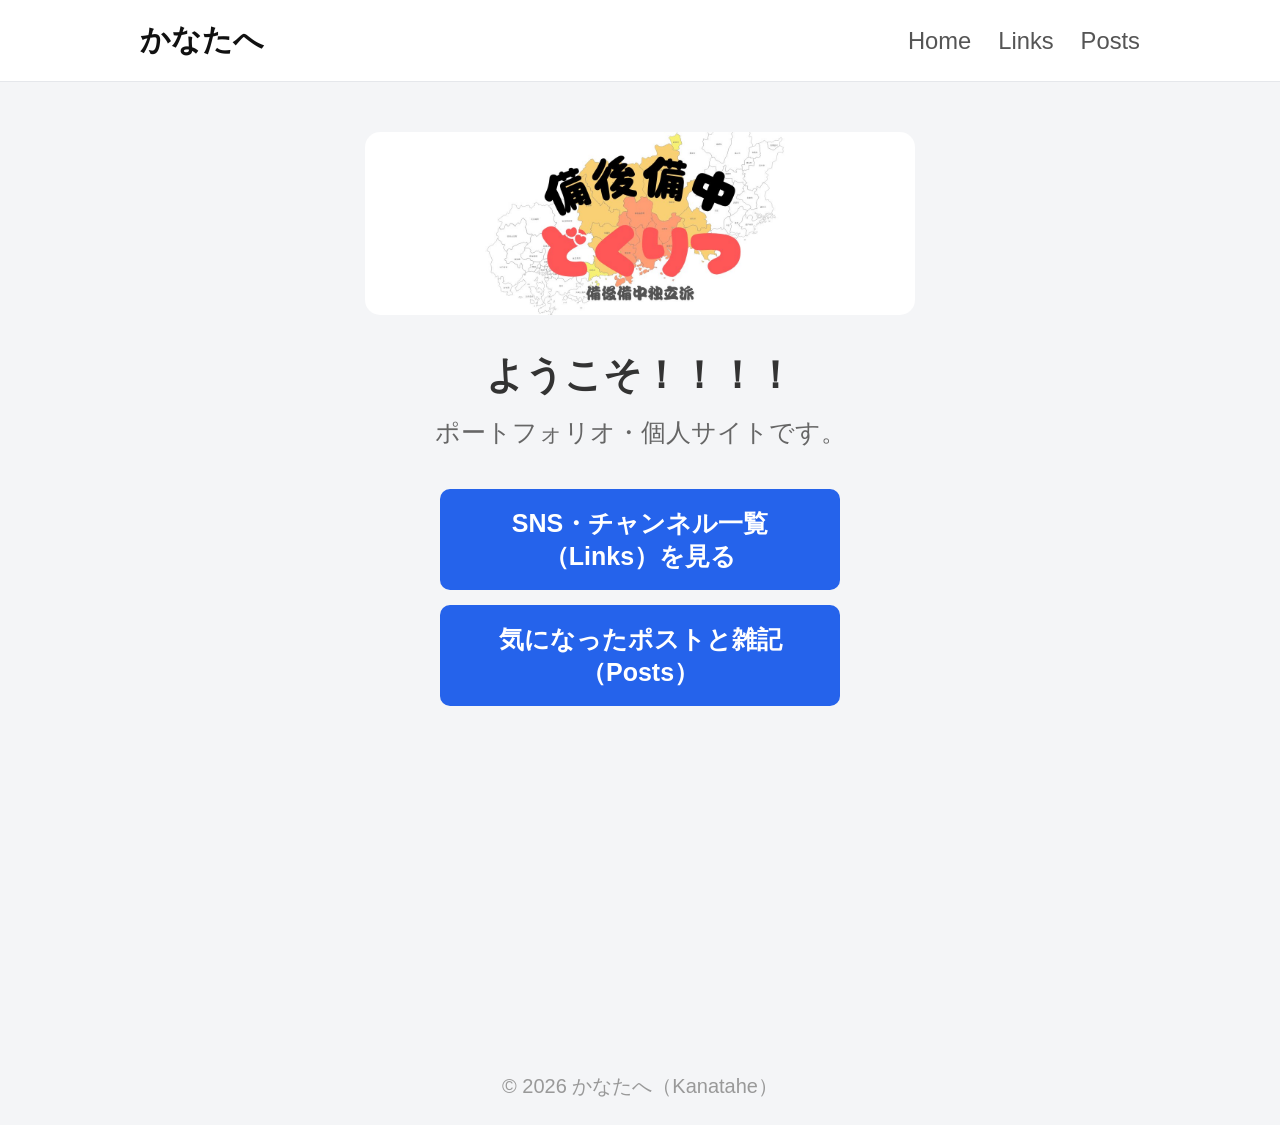
<file: index.html>
<!DOCTYPE html>
<html lang="ja">
<head>
  <meta charset="UTF-8">
  <meta name="viewport" content="width=device-width, initial-scale=1.0">
  <title>My Web Site | トップページ</title>
  <link rel="stylesheet" href="css/style.css">
  <script src="js/common.js" defer></script>
</head>
<body>

  <!-- 共通ヘッダー -->
  <header class="header" id="header-include"></header>

  <main class="container">
    <section class="hero">
      <img src="images/header-bg.jpeg" alt="ヘッダー画像" class="hero-image">
      <h2>ようこそ！！！！</h2>
      <p>ポートフォリオ・個人サイトです。</p>
      
      <div class="cta-box">
        <a href="links.html" class="btn-primary">SNS・チャンネル一覧（Links）を見る</a>
        <a href="posts.html" class="btn-secondary">気になったポストと雑記（Posts）</a>
      </div>
    </section>
  </main>

  <!-- 共通フッター -->
  <footer id="footer-include"></footer>

</body>
</html>
</file>
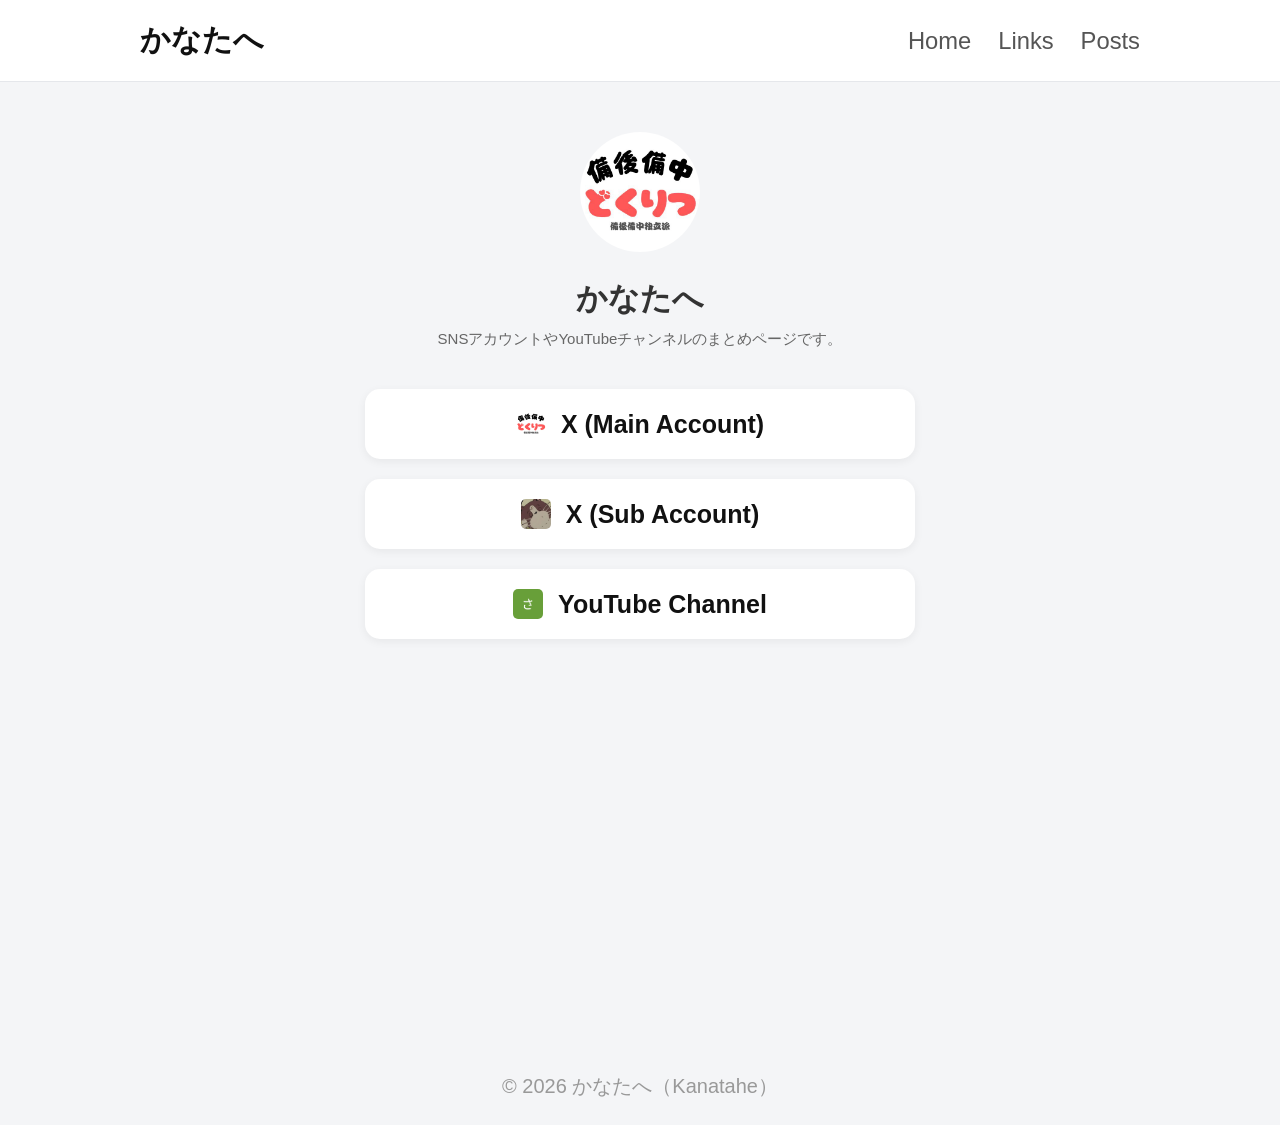
<file: links.html>
<!DOCTYPE html>
<html lang="ja">
<head>
  <meta charset="UTF-8">
  <meta name="viewport" content="width=device-width, initial-scale=1.0">
  <title>Links | かなたへ</title>
  <link rel="stylesheet" href="css/style.css">
  <script src="js/common.js" defer></script>
</head>
<body>

  <!-- 共通ヘッダー -->
  <header class="header" id="header-include"></header>

  <main class="container">
    <!-- プロフィール部分 -->
    <section class="profile">
      <img src="images/profile.jpeg" alt="プロフィール画像" class="profile-icon">
      <h1 class="profile-name">かなたへ</h1>
      <p class="profile-bio">SNSアカウントやYouTubeチャンネルのまとめページです。</p>
    </section>

    <!-- リンクボタン群 -->
    <section class="links">
      <a href="https://x.com/faun157" target="_blank" rel="noopener noreferrer" class="link-card">
        <img src="images/x-main-icon.jpeg" alt="X Main" class="btn-icon">
        <span>X (Main Account)</span>
      </a>

      <a href="https://x.com/NipponSuppon" target="_blank" rel="noopener noreferrer" class="link-card">
        <img src="images/x-sub-icon.jpeg" alt="X Sub" class="btn-icon">
        <span>X (Sub Account)</span>
      </a>

      <a href="https://youtube.com/@Kanatahe-YouTube" target="_blank" rel="noopener noreferrer" class="link-card">
        <img src="images/youtube-icon.jpeg" alt="YouTube" class="btn-icon">
        <span>YouTube Channel</span>
      </a>
    </section>
  </main>

  <!-- 共通フッター -->
  <footer id="footer-include"></footer>

</body>
</html>
</file>
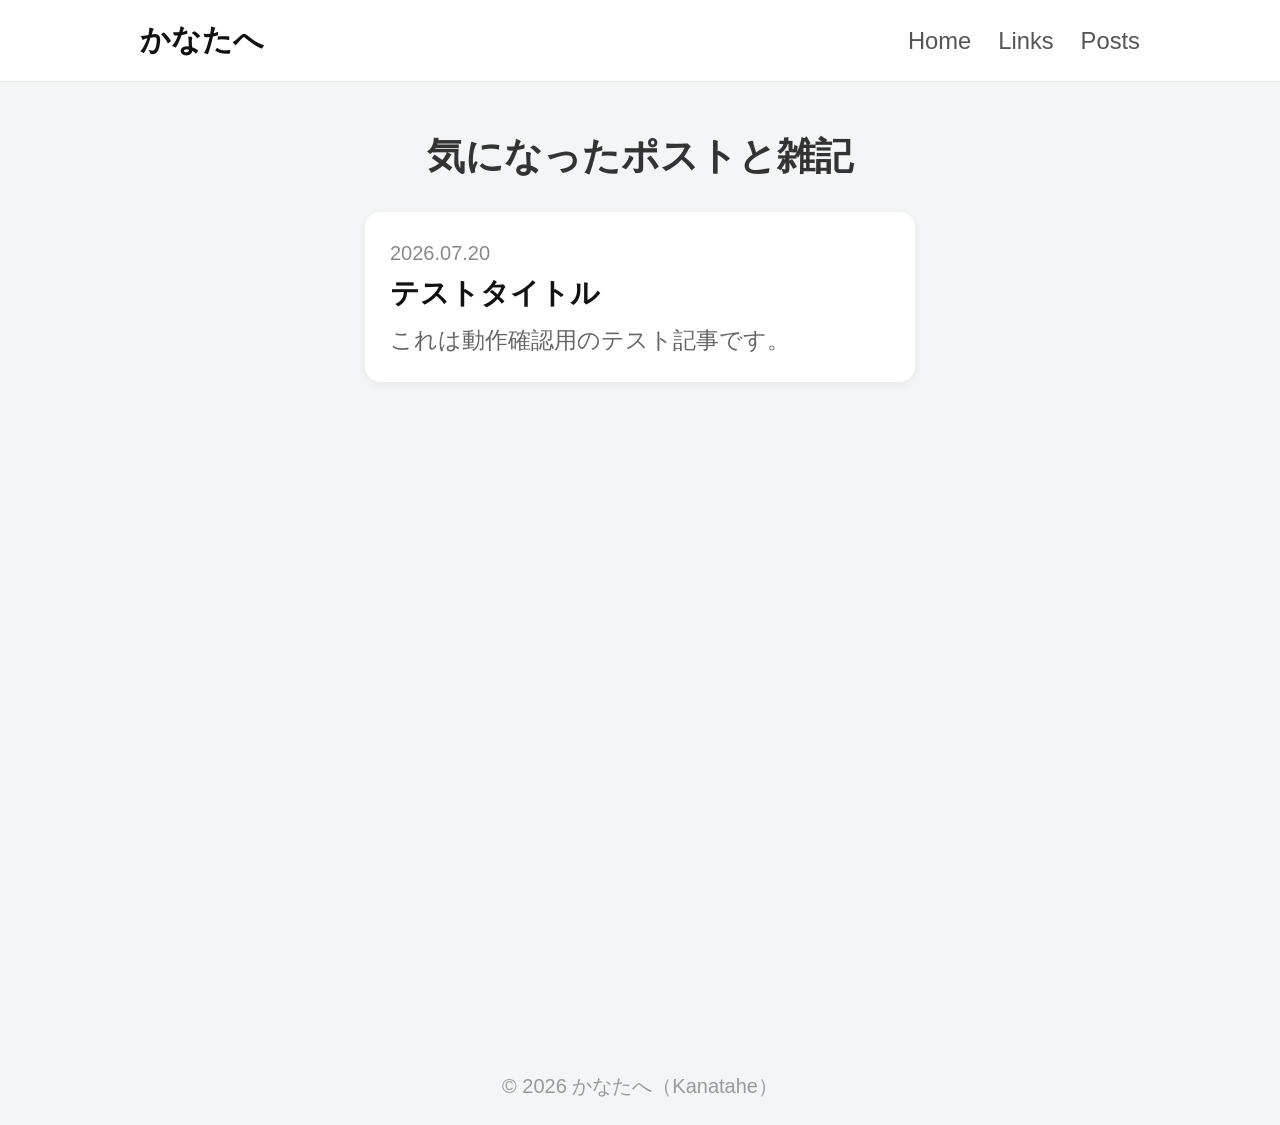
<file: posts.html>
<!DOCTYPE html>
<html lang="ja">
<head>
  <meta charset="UTF-8">
  <meta name="viewport" content="width=device-width, initial-scale=1.0">
  <title>Posts | My Web Site</title>
  <link rel="stylesheet" href="css/style.css">
  <script src="js/common.js" defer></script>
  <!-- 記事データと一覧生成スクリプトを読み込み -->
  <script src="js/posts-data.js" defer></script>
  <script src="js/posts-render.js" defer></script>
</head>
<body>

  <!-- 共通ヘッダー -->
  <header class="header" id="header-include"></header>

  <main class="container">
    <h1 class="page-title">気になったポストと雑記</h1>

    <!-- JSによってここに自動で記事カードが生成されます -->
    <div class="post-list" id="post-list-container"></div>
  </main>

  <!-- 共通フッター -->
  <footer id="footer-include"></footer>

</body>
</html>
</file>
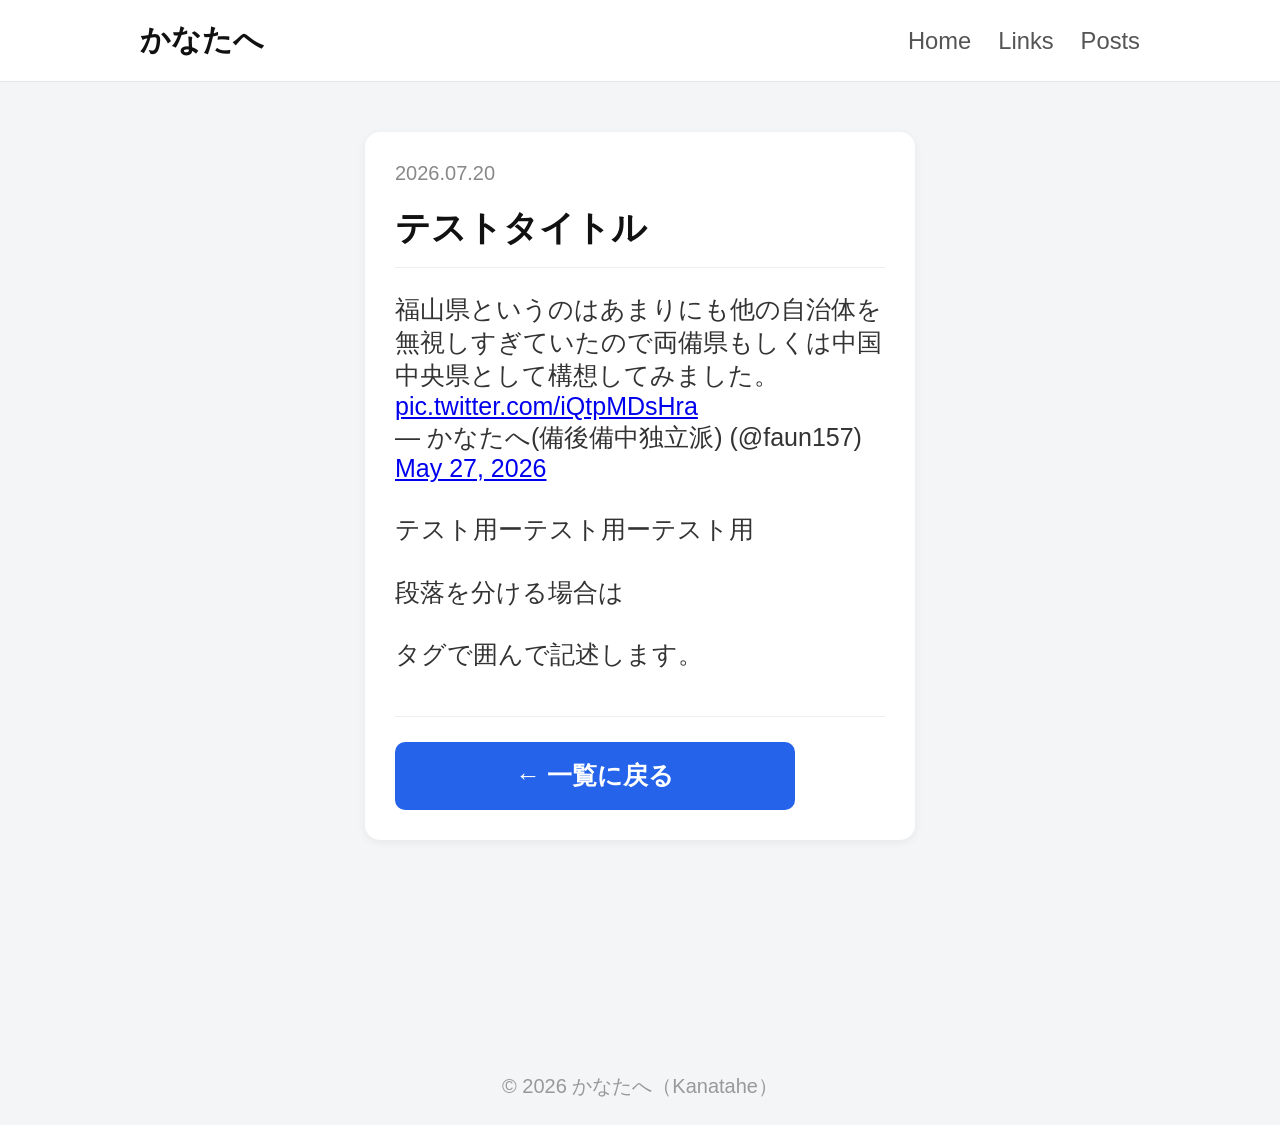
<file: posts/post-00.html>
<!DOCTYPE html>
<html lang="ja">
<head>
  <meta charset="UTF-8">
  <meta name="viewport" content="width=device-width, initial-scale=1.0">
  <title>記事タイトル | My Web Site</title>
  <!-- サブフォルダ内からcssやjsを参照するため ../ を付与 -->
  <link rel="stylesheet" href="../css/style.css">
  <script src="../js/common.js" defer></script>
</head>
<body>

  <!-- 共通ヘッダー -->
  <header class="header" id="header-include"></header>

  <main class="container">
    <article class="post-detail">
      <div class="post-detail-header">
        <p class="post-date">2026.07.20</p>
        <h1 class="post-detail-title">テストタイトル</h1>
      </div>

      <!-- Xの埋め込み -->
      <div class="x-embed">
        <!-- コピーしたXの埋め込みコードをここに貼り付け -->
        <blockquote class="twitter-tweet"><p lang="ja" dir="ltr"><blockquote class="twitter-tweet"><p lang="ja" dir="ltr">福山県というのはあまりにも他の自治体を無視しすぎていたので両備県もしくは中国中央県として構想してみました。 <a href="https://t.co/iQtpMDsHra">pic.twitter.com/iQtpMDsHra</a></p>&mdash; かなたへ(備後備中独立派) (@faun157) <a href="https://x.com/faun157/status/2059631889800167475?ref_src=twsrc%5Etfw">May 27, 2026</a></blockquote> <script async src="https://platform.x.com/widgets.js" charset="utf-8"></script></p></blockquote>
        <script async src="https://platform.twitter.com/widgets.js" charset="utf-8"></script>
      </div>

      <!-- 自分のコメント・本文 -->
      <div class="post-content">
        <p>テスト用ーテスト用ーテスト用</p>
        <p>段落を分ける場合は <p> タグで囲んで記述します。</p>
      </div>

      <!-- 一覧に戻るボタン -->
      <div class="back-link-box">
        <a href="../posts.html" class="btn-secondary">← 一覧に戻る</a>
      </div>
    </article>
  </main>

  <!-- 共通フッター -->
  <footer id="footer-include"></footer>

</body>
</html>
</file>
<file: css/style.css>
/* 基本設定 */
* {
  box-sizing: border-box;
  margin: 0;
  padding: 0;
}

html {
  font-size: 125%;
}

body {
  font-family: -apple-system, BlinkMacSystemFont, "Segoe UI", Roboto, sans-serif;
  background-color: #f4f5f7;
  color: #333;
  display: flex;
  flex-direction: column;
  min-height: 100vh;
  zoom: 1.25;
}

/* 共通ヘッダー */
.header {
  background-color: #ffffff;
  border-bottom: 1px solid #e5e7eb;
  padding: 16px 20px;
}

.header-inner {
  max-width: 800px;
  margin: 0 auto;
  display: flex;
  justify-content: space-between;
  align-items: center;
}

.logo {
  font-size: 1.2rem;
  font-weight: bold;
  color: #111;
  text-decoration: none;
}

.nav a {
  margin-left: 16px;
  color: #555;
  text-decoration: none;
  font-size: 0.95rem;
}

.nav a:hover {
  color: #000;
}

/* メイン領域 */
.container {
  width: 100%;
  max-width: 480px;
  margin: 0 auto;
  padding: 40px 20px;
  text-align: center;
  flex: 1;
}

/* トップページ（hero）用 */
.hero-image {
  width: 100%;
  max-height: 240px;
  object-fit: cover;
  border-radius: 12px;
  margin-bottom: 24px;
}

.hero h2 {
  font-size: 1.5rem;
  margin-bottom: 12px;
}

.hero p {
  color: #666;
  margin-bottom: 32px;
}

/* ボタンを並べるボックス */
.cta-box {
  display: flex;
  flex-direction: column;
  gap: 12px;
  align-items: center;
}

/* メインボタン・サブボタン（色とデザインを統一） */
.btn-primary,
.btn-secondary {
  display: block;
  width: 100%;
  max-width: 320px;
  padding: 14px 20px;
  background-color: #2563eb;
  color: #ffffff;
  border: none;
  text-decoration: none;
  font-weight: bold;
  border-radius: 8px;
  transition: background-color 0.2s;
}

.btn-primary:hover,
.btn-secondary:hover {
  background-color: #1d4ed8;
  color: #ffffff;
}

/* リンク集（profile & links）用 */
.profile-icon {
  width: 96px;
  height: 96px;
  border-radius: 50%;
  object-fit: cover;
  margin-bottom: 16px;
}

.profile-name {
  font-size: 1.25rem;
  font-weight: bold;
  margin-bottom: 8px;
}

.profile-bio {
  font-size: 0.6rem;
  color: #666;
  margin-bottom: 32px;
}

.links {
  display: flex;
  flex-direction: column;
  gap: 16px;
}

.link-card {
  display: flex;
  align-items: center;
  justify-content: center;
  gap: 12px;
  padding: 16px;
  background-color: #ffffff;
  color: #111;
  text-decoration: none;
  font-weight: bold;
  border-radius: 12px;
  box-shadow: 0 2px 8px rgba(0, 0, 0, 0.06);
  transition: transform 0.2s, box-shadow 0.2s;
}

.link-card:hover {
  transform: translateY(-2px);
  box-shadow: 0 4px 12px rgba(0, 0, 0, 0.1);
}

.btn-icon {
  width: 24px;
  height: 24px;
  object-fit: contain;
  border-radius: 4px;
}

/* 共通フッター */
footer {
  text-align: center;
  padding: 20px;
  font-size: 0.8rem;
  color: #999;
}

/* 記事一覧・記事ページ共通スタイル */
.page-title {
  font-size: 1.5rem;
  margin-bottom: 24px;
}

.post-list {
  display: flex;
  flex-direction: column;
  gap: 16px;
}

.post-item-card {
  display: block;
  background-color: #ffffff;
  padding: 20px;
  border-radius: 12px;
  text-decoration: none;
  color: #333;
  text-align: left;
  box-shadow: 0 2px 8px rgba(0, 0, 0, 0.06);
  transition: transform 0.2s, box-shadow 0.2s;
}

.post-item-card:hover {
  transform: translateY(-2px);
  box-shadow: 0 4px 12px rgba(0, 0, 0, 0.1);
}

.post-item-meta {
  margin-bottom: 6px;
}

.post-date {
  font-size: 0.8rem;
  color: #888;
  margin-bottom: 16px;
}

.post-item-title {
  font-size: 1.15rem;
  font-weight: bold;
  margin-bottom: 8px;
  color: #111;
}

.post-item-summary {
  font-size: 0.9rem;
  color: #666;
  line-height: 1.5;
}

/* 個別記事ページ（posts/post-XX.html）用 */
.post-detail {
  background-color: #ffffff;
  padding: 24px;
  border-radius: 12px;
  text-align: left;
  box-shadow: 0 2px 8px rgba(0, 0, 0, 0.06);
}

.post-detail-header {
  margin-bottom: 20px;
  border-bottom: 1px solid #eee;
  padding-bottom: 12px;
}

.post-detail-title {
  font-size: 1.4rem;
  margin-top: 4px;
  color: #111;
}

.x-embed {
  margin: 20px 0;
  display: flex;
  justify-content: center;
}

.post-content {
  line-height: 1.7;
  color: #333;
  margin-bottom: 32px;
}

.post-content p {
  margin-bottom: 16px;
}

.back-link-box {
  border-top: 1px solid #eee;
  padding-top: 20px;
  text-align: center;
}
</file>
